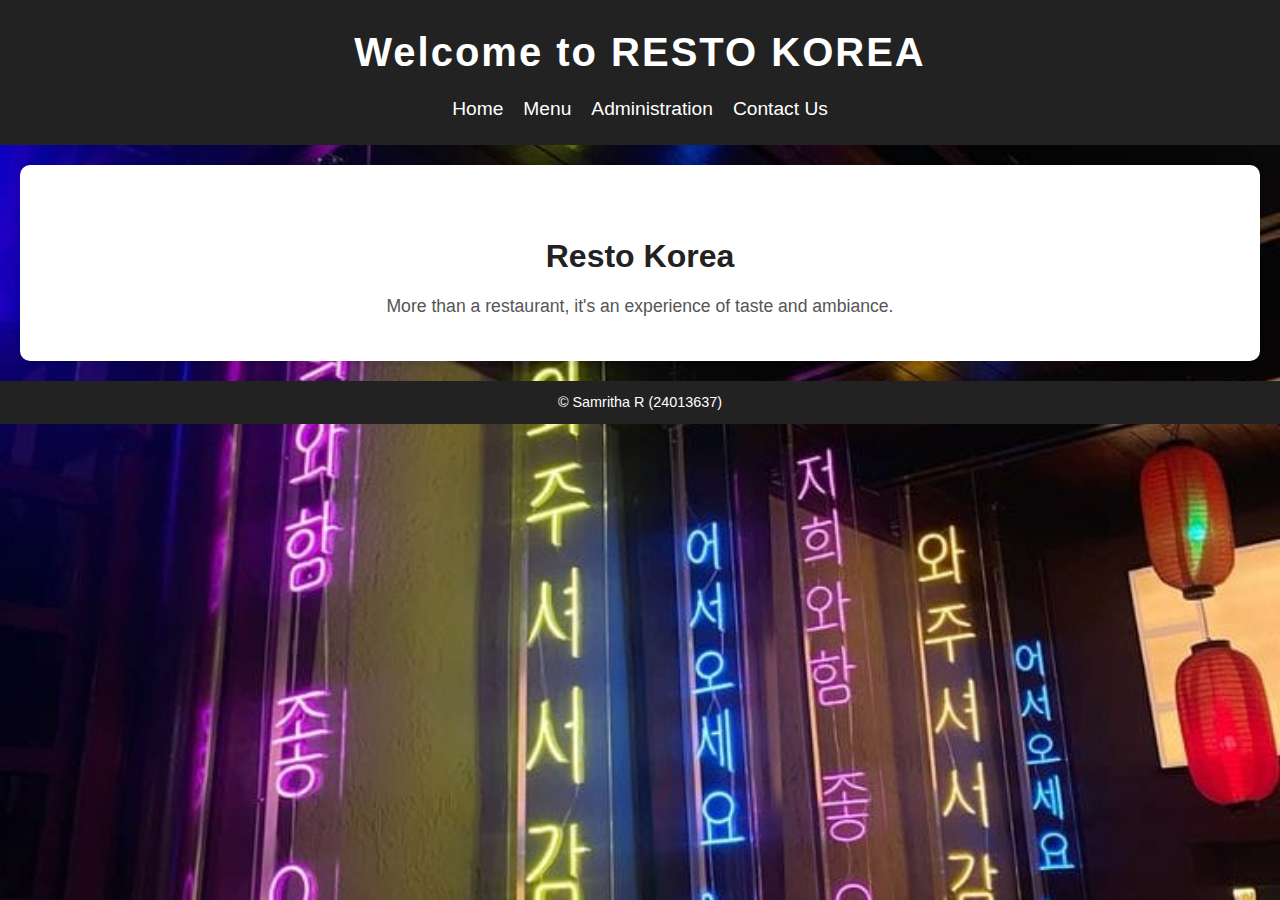
<file: sam/restapp/static/index.html>
<!DOCTYPE html>
<html lang="en">
<head>
    <meta charset="UTF-8">
    <meta name="viewport" content="width=device-width, initial-scale=1.0">
    <title>RESTO KOREA</title>
    <link rel="stylesheet" href="style.css">
</head>
<body>
    <header class="banner">
        <h1>Welcome to RESTO KOREA </h1>
        <nav>
            <ul>
                <li><a href="index.html">Home</a></li>
                <li><a href="menu.html">Menu</a></li>
                <li><a href="administration.html">Administration</a></li>
                <li><a href="contact.html">Contact Us</a></li>
            </ul>
        </nav>
    </header>

    <section class="intro">
        <h2>Resto Korea</h2>
        <p>More than a restaurant, it's an experience of taste and ambiance.</p>
    </section>

    <footer>
        <p>© Samritha R (24013637)</p>
    </footer>
</body>
</html>
</file>
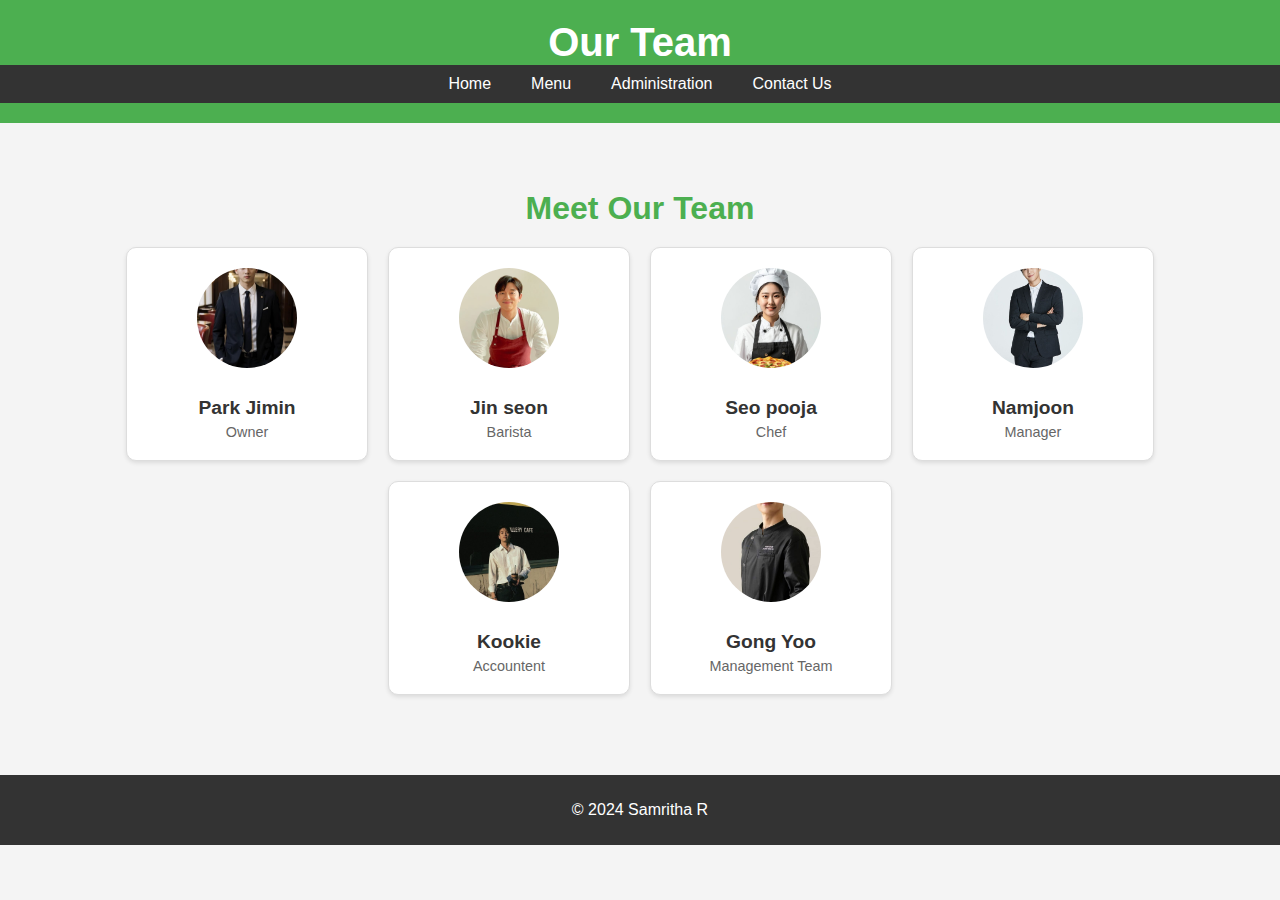
<file: sam/restapp/static/Administration.html>
<!DOCTYPE html>
<html lang="en">
<head>
    <meta charset="UTF-8">
    <meta name="viewport" content="width=device-width, initial-scale=1.0">
    <title>Administration</title>
    <style>
        body {
            font-family: Arial, sans-serif;
            margin: 0;
            padding: 0;
            background-color: #f4f4f4;
            color: #333;
        }

        .banner {
            background-color: #4CAF50;
            color: white;
            padding: 20px 0;
            text-align: center;
        }

        .banner h1 {
            margin: 0;
            font-size: 2.5em;
        }

        nav ul {
            list-style: none;
            margin: 0;
            padding: 0;
            display: flex;
            justify-content: center;
            background-color: #333;
        }

        nav ul li {
            margin: 0;
        }

        nav ul li a {
            display: block;
            padding: 10px 20px;
            text-decoration: none;
            color: white;
        }

        nav ul li a:hover {
            background-color: #4CAF50;
        }

        .team {
            padding: 40px 20px;
            text-align: center;
        }

        .team h2 {
            margin-bottom: 20px;
            font-size: 2em;
            color: #4CAF50;
        }

        .team-members {
            display: flex;
            flex-wrap: wrap;
            justify-content: center;
            gap: 20px;
        }

        .member {
            background: white;
            border: 1px solid #ddd;
            border-radius: 10px;
            box-shadow: 0 2px 4px rgba(0, 0, 0, 0.1);
            width: 200px;
            padding: 20px;
            text-align: center;
        }

        .member img {
            width: 100px;
            height: 100px;
            border-radius: 50%;
            object-fit: cover;
            margin-bottom: 15px;
        }

        .member h3, .member h4, .member h5, .member h6 {
            margin: 10px 0 5px;
            font-size: 1.2em;
            color: #333;
        }

        .member p {
            margin: 0;
            font-size: 0.9em;
            color: #666;
        }

        footer {
            text-align: center;
            background-color: #333;
            color: white;
            padding: 10px 0;
            margin-top: 40px;
        }
    </style>
</head>
<body>
    <header class="banner"> 
        <h1>Our Team</h1>
        <nav>
            <ul>
                <li><a href="index.html">Home</a></li>
                <li><a href="menu.html">Menu</a></li>
                <li><a href="administrative 3.html">Administration</a></li>
                <li><a href="contact.html">Contact Us</a></li>
            </ul>
        </nav>
    </header>

    <section class="team">        <h2>Meet Our Team</h2>
        <div class="team-members">
            <div class="member">
                <img src="owner.jpg" alt=" Park Jimin">
                <h3>Park Jimin</h3>
                <p>Owner</p>
            </div>
            <div class="member">
                <img src="barista.jpg" alt="Jin seon">
                <h3>Jin seon</h3>
                <p>Barista</p>
            </div>
            <div class="member">
                <img src="chef.jpg" alt="Seo pooja">
                <h3>Seo pooja</h3>
                <p>Chef</p>
            </div>
            <div class="member">
                <img src="manager.jpg" alt="Namjoon">
                <h3>Namjoon</h3>
                <p>Manager</p>
            </div>
            <div class="member">
                <img src="accountent.jpg" alt="Kookie">
                <h3>Kookie</h3>
                <p>Accountent</p>
            </div>
            <div class="member">
                <img src="management team.jpg" alt="Gong Yoo">
                <h3>Gong Yoo</h3>
                <p>Management Team</p>
            </div>
        </div>
    </section>

    <footer>
        <p>&copy; 2024 Samritha R</p>
    </footer>
</body>
</html>
</file>
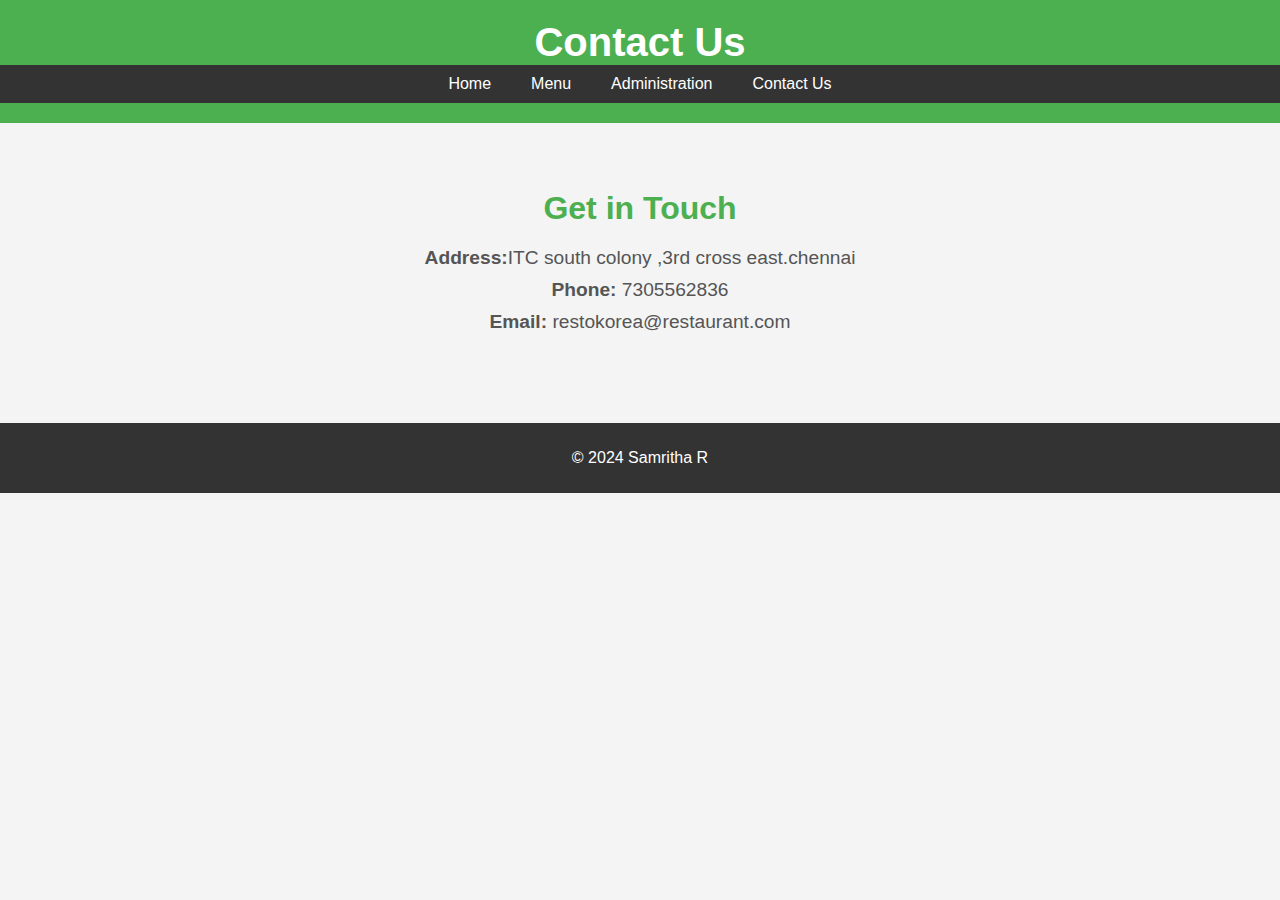
<file: sam/restapp/static/contact.html>
<!DOCTYPE html>
<html lang="en">
<head>
    <meta charset="UTF-8">
    <meta name="viewport" content="width=device-width, initial-scale=1.0">
    <title>Contact Us</title>
    <style>
        body {
            font-family: Arial, sans-serif;
            margin: 0;
            padding: 0;
            background-color: #f4f4f4;
            color: #333;
        }

        .banner {
            background-color: #4CAF50;
            color: white;
            padding: 20px 0;
            text-align: center;
        }

        .banner h1 {
            margin: 0;
            font-size: 2.5em;
        }

        nav ul {
            list-style: none;
            margin: 0;
            padding: 0;
            display: flex;
            justify-content: center;
            background-color: #333;
        }

        nav ul li {
            margin: 0;
        }

        nav ul li a {
            display: block;
            padding: 10px 20px;
            text-decoration: none;
            color: white;
        }

        nav ul li a:hover {
            background-color: #4CAF50;
        }

        .contact {
            padding: 40px 20px;
            text-align: center;
        }

        .contact h2 {
            margin-bottom: 20px;
            font-size: 2em;
            color: #4CAF50;
        }

        .contact p {
            font-size: 1.2em;
            margin: 10px 0;
            color: #555;
        }

        footer {
            text-align: center;
            background-color: #333;
            color: white;
            padding: 10px 0;
            margin-top: 40px;
        }
    </style>
</head>
<body>
    <header class="banner">
        <h1>Contact Us</h1>
        <nav>
            <ul>
                <li><a href="index.html">Home</a></li>
                <li><a href="menu.html">Menu</a></li>
                <li><a href="adminstration.html">Administration</a></li>
                <li><a href="contact.html">Contact Us</a></li>
            </ul>
        </nav>
    </header>

    <section class="contact">
        <h2>Get in Touch</h2>
        <p><strong>Address:</strong>ITC south colony ,3rd cross east.chennai</p>
        <p><strong>Phone:</strong> 7305562836</p>
        <p><strong>Email:</strong> restokorea@restaurant.com</p>
    </section>

    <footer>
        <p>&copy; 2024 Samritha R</p>
    </footer>
</body>
</html>
</file>
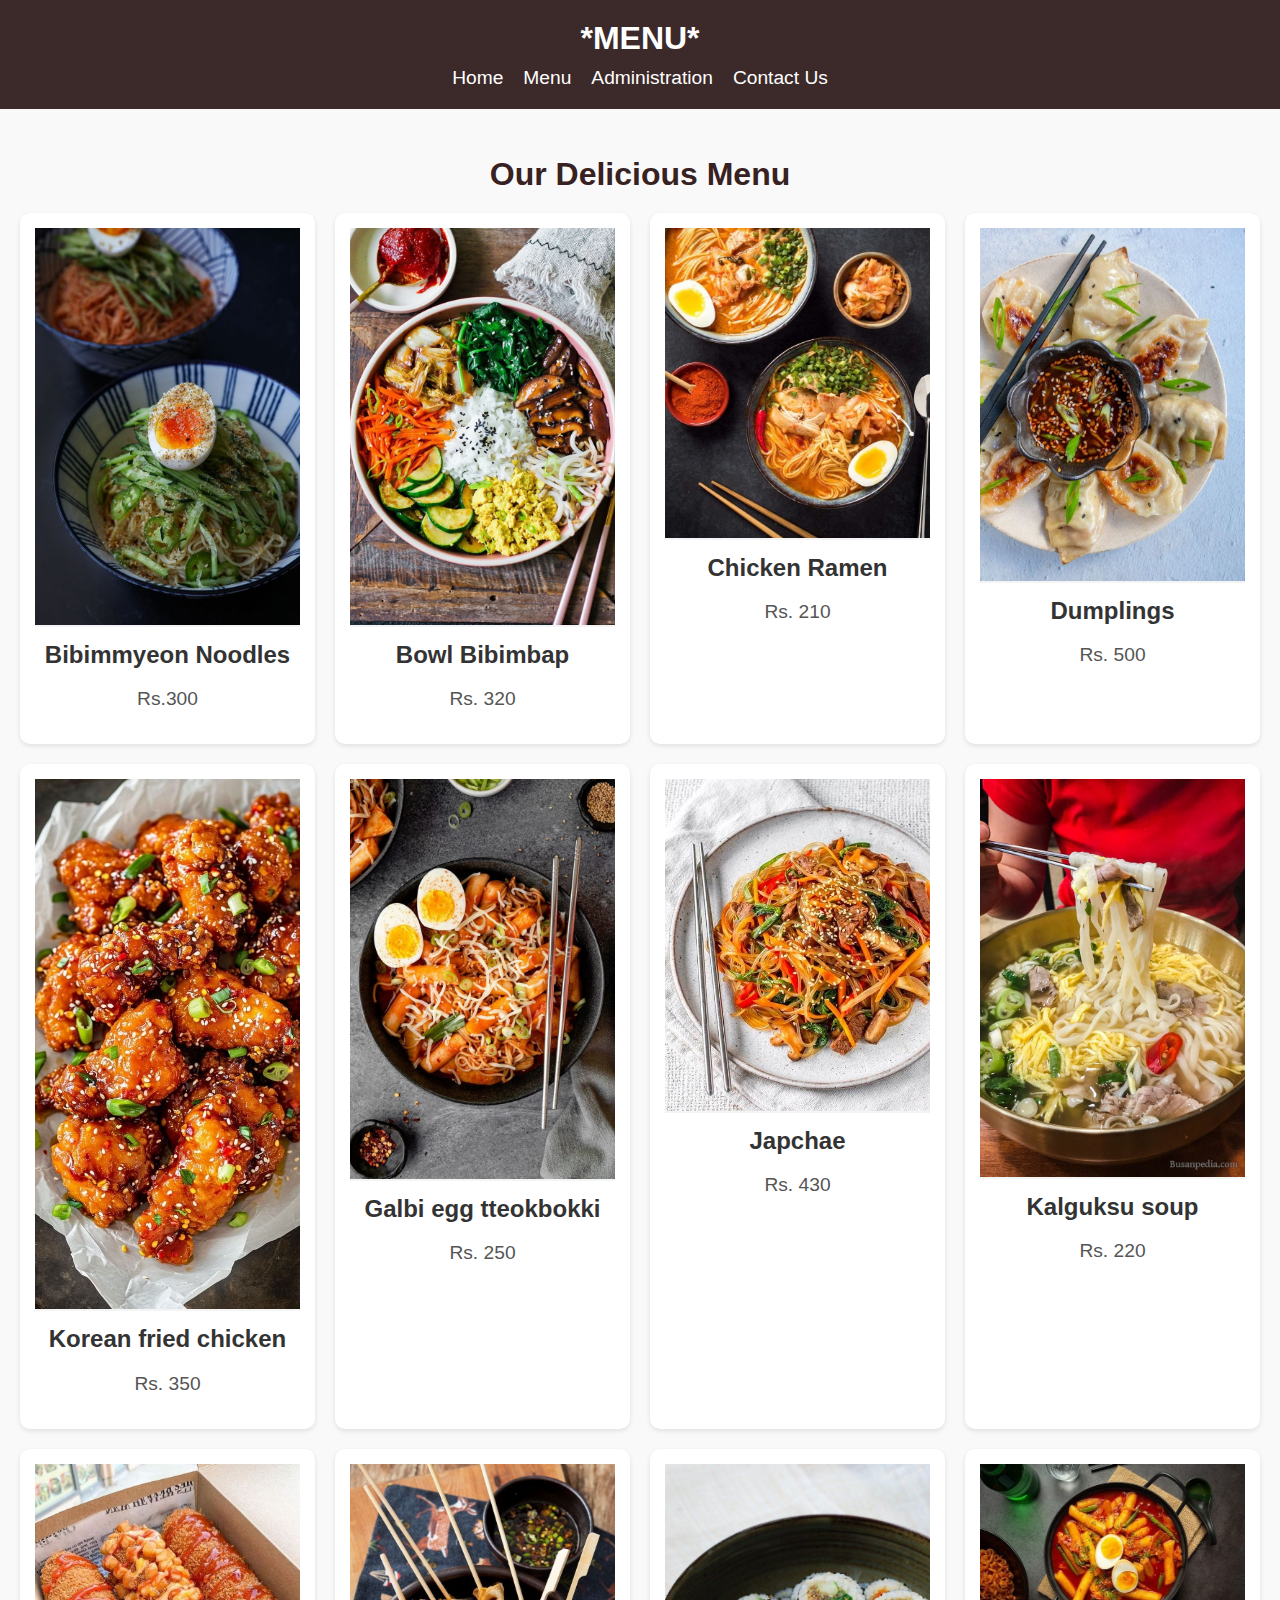
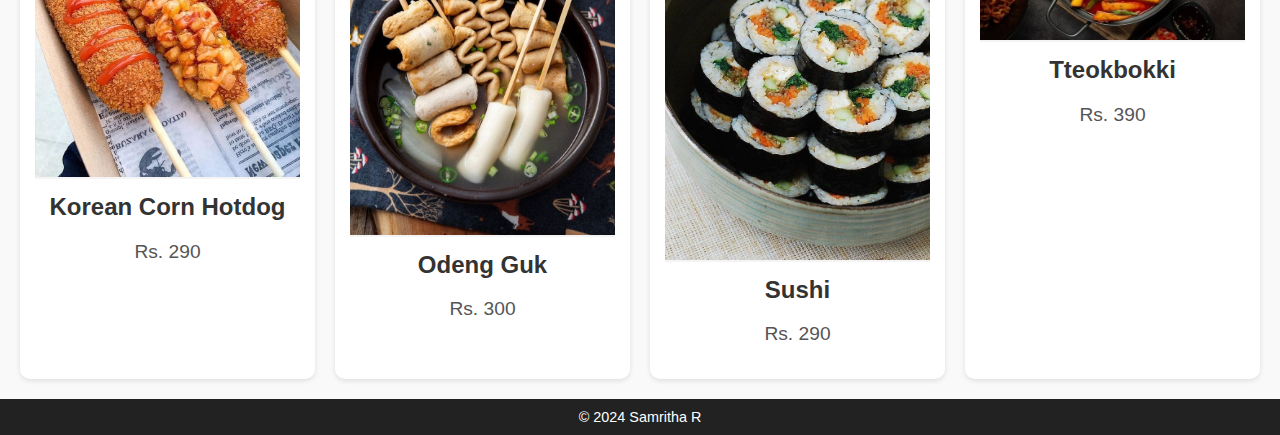
<file: sam/restapp/static/menu.html>
<!DOCTYPE html>
<html lang="en">
<head>
    <meta charset="UTF-8">
    <meta name="viewport" content="width=device-width, initial-scale=1.0">
    <title>Menu</title>
    <style>
        body {
            margin: 0;
            font-family: Arial, sans-serif;
            background-color: #f9f9f9;
            color: #333;
        }

        header.banner {
            background-color: #3c2929;
            color: white;
            padding: 20px;
            text-align: center;
        }

        header.banner h1 {
            margin: 0;
        }

        header.banner nav ul {
            list-style: none;
            padding: 0;
            margin: 10px 0 0;
            display: flex;
            justify-content: center;
            gap: 20px;
        }

        header.banner nav ul li {
            display: inline;
        }

        header.banner nav ul li a {
            text-decoration: none;
            color: white;
            font-size: 1.2em;
            transition: color 0.3s;
        }

        header.banner nav ul li a:hover {
            color: #ff6347;
        }

        .menu {
            padding: 20px;
            text-align: center;
        }

        .menu h2 {
            font-size: 2em;
            color: #372121;
            margin-bottom: 20px;
        }

        .menu-items {
            display: grid;
            grid-template-columns: repeat(auto-fit, minmax(250px, 1fr));
            gap: 20px;
            padding: 0;
        }

        .item {
            background: white;
            border-radius: 10px;
            box-shadow: 0 2px 5px rgba(0, 0, 0, 0.1);
            overflow: hidden;
            text-align: center;
            padding: 15px;
        }

        .item img {
            max-width: 100%;
            height: auto;
            border-bottom: 2px solid #f4f4f4;
        }

        .item h3 {
            font-size: 1.5em;
            margin: 10px 0;
        }

        .item p {
            font-size: 1.2em;
            color: #555;
        }

        footer {
            background-color: #222;
            color: white;
            text-align: center;
            padding: 10px 0;
            position: relative;
            bottom: 0;
            width: 100%;
        }

        footer p {
            margin: 0;
            font-size: 0.9em;
        }
    </style>
</head>
<body>
    <header class="banner">
        <h1>*MENU*</h1>
        <nav>
            <ul>
                <li><a href="index.html">Home</a></li>
                <li><a href="menu.html">Menu</a></li>
                <li><a href="administration.html">Administration</a></li>
                <li><a href="contact.html">Contact Us</a></li>
            </ul>
        </nav>
    </header>

    <section class="menu">
        <h2>Our Delicious Menu</h2>
        <div class="menu-items">
            <div class="item">
                <img src="Bibimmyeon Noodles.jpg" alt="Bibimmyeon Noodles">
                <h3>Bibimmyeon Noodles</h3>
                <p>Rs.300</p>
            </div>

            <div class="item">
                <img src="Bowl Bibimbap.jpg" alt="Bowl Bibimbap">
                <h3>Bowl Bibimbap</h3>
                <p>Rs. 320</p>
            </div>

            <div class="item">
                <img src="Chicken Ramen.jpg" alt="Chicken Ramen">
                <h3>Chicken Ramen</h3>
                <p>Rs. 210</p>
            </div>

            <div class="item">
                <img src="Dumplings.jpg" alt="Dumplings">
                <h3>Dumplings </h3>
                <p>Rs. 500</p>
            </div>

            <div class="item">
                <img src="Korean fried chicken.jpg" alt="Korean fried chicken">
                <h3>Korean fried chicken</h3>
                <p>Rs. 350</p>
            </div>

            <div class="item">
                <img src="Galbi egg tteokbokki.jpg" alt="Galbi egg tteokbokki">
                <h3>Galbi egg tteokbokki</h3>
                <p>Rs. 250</p>
            </div>

            <div class="item">
                <img src="Japchae.jpg" alt="Japchae">
                <h3>Japchae</h3>
                <p>Rs. 430</p>
            </div>

            <div class="item">
                <img src="Kalguksu soup.jpg" alt="Kalguksu soup">
                <h3>Kalguksu soup</h3>
                <p>Rs. 220</p>
            </div>

            <div class="item">
                <img src="Korean Corn Hotdog.jpg" alt="Korean Corn Hotdog">
                <h3>Korean Corn Hotdog</h3>
                <p>Rs. 290</p>
            </div>

            <div class="item">
                <img src="Odeng Guk.jpg" alt="Odeng Guk">
                <h3>Odeng Guk</h3>
                <p>Rs. 300</p>
            </div>

            <div class="item">
                <img src="Sushi.jpg" alt="Sushi">
                <h3>Sushi</h3>
                <p>Rs. 290</p>
            </div>

            <div class="item">
                <img src="Tteokbokki.jpg" alt="Teeokbokki">
                <h3>Tteokbokki</h3>
                <p>Rs. 390</p>
            </div>
        </div>
    </section>

    <footer>
        <p>&copy; 2024 Samritha R</p>
    </footer>
</body>
</html>
</file>
<file: sam/restapp/static/style.css>
/* General Reset */
body {
    margin: 0;
    padding: 0;
    font-family: Arial, sans-serif;
    line-height: 1.6;
    color: #333;
    background-image: url('koreanbg.jpg'); /* Replace with your image file path */
    background-size: cover; /* Ensures the image covers the entire screen */
    background-position: center; /* Centers the image */
    background-attachment: fixed; /* Makes the background fixed on scroll */
    background-repeat: no-repeat; /* Prevents repeating of the image */
}

/* Header Styling */
header.banner {
    background-color: #222;
    color: white;
    padding: 20px 10px;
    text-align: center;
}

header.banner h1 {
    margin: 0;
    font-size: 2.5em;
    letter-spacing: 2px;
}

header.banner nav ul {
    list-style: none;
    padding: 0;
    margin: 10px 0 0;
    display: flex;
    justify-content: center;
    gap: 20px;
}

header.banner nav ul li {
    display: inline;
}

header.banner nav ul li a {
    text-decoration: none;
    color: white;
    font-size: 1.2em;
    transition: color 0.3s;
}

header.banner nav ul li a:hover {
    color: #ff6347;
}

/* Intro Section */
section.intro {
    padding: 40px 20px;
    text-align: center;
    background-color: #fff;
    box-shadow: 0 2px 5px rgba(0, 0, 0, 0.1);
    margin: 20px;
    border-radius: 10px;
}

section.intro h2 {
    font-size: 2em;
    color: #222;
    margin-bottom: 10px;
}

section.intro p {
    font-size: 1.1em;
    color: #555;
    margin: 0;
}

/* Footer Styling */
footer {
    text-align: center;
    padding: 10px 0;
    background-color: #222;
    color: white;
    position: relative;
    bottom: 0;
    width: 100%;
}

footer p {
    margin: 0;
    font-size: 0.9em;
}

/* Responsive Design */
@media (max-width: 768px) {
    header.banner nav ul {
        flex-direction: column;
        gap: 10px;
    }

    section.intro {
        margin: 10px;
    }
}
</file>
